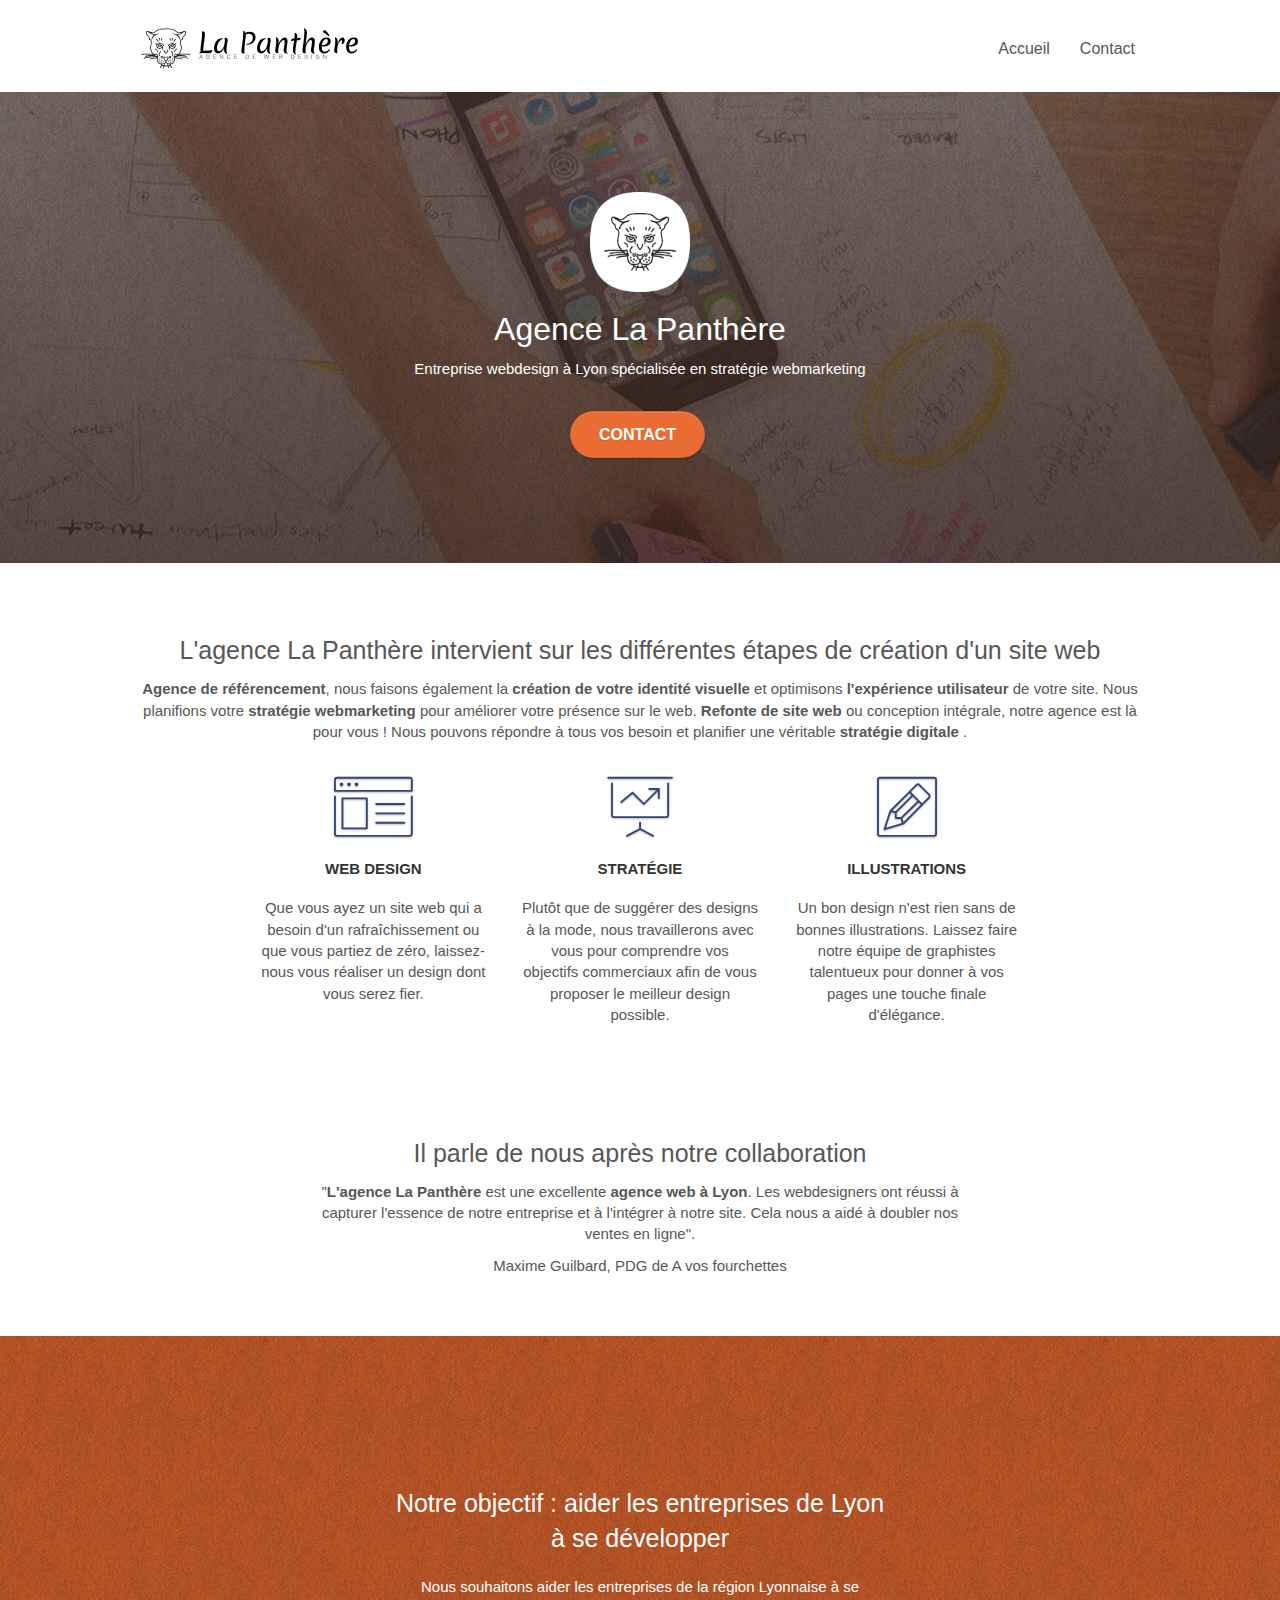
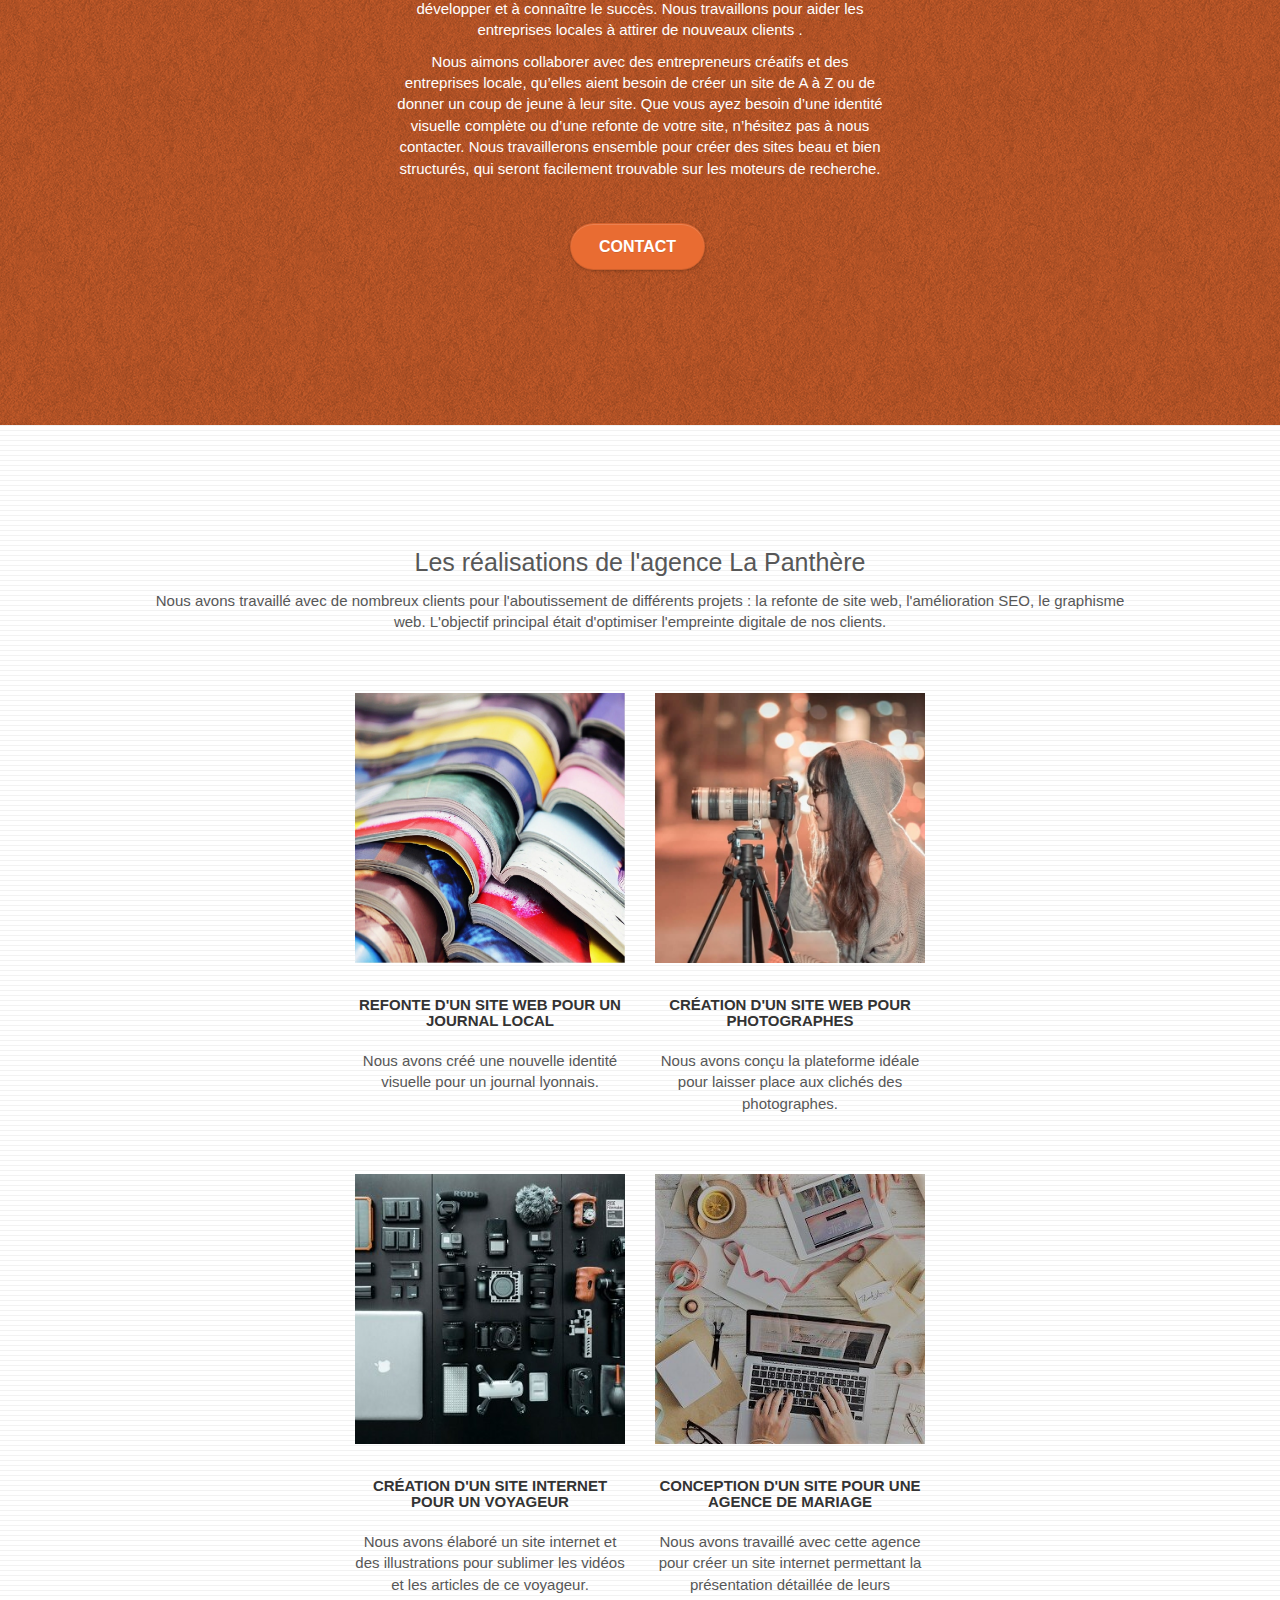
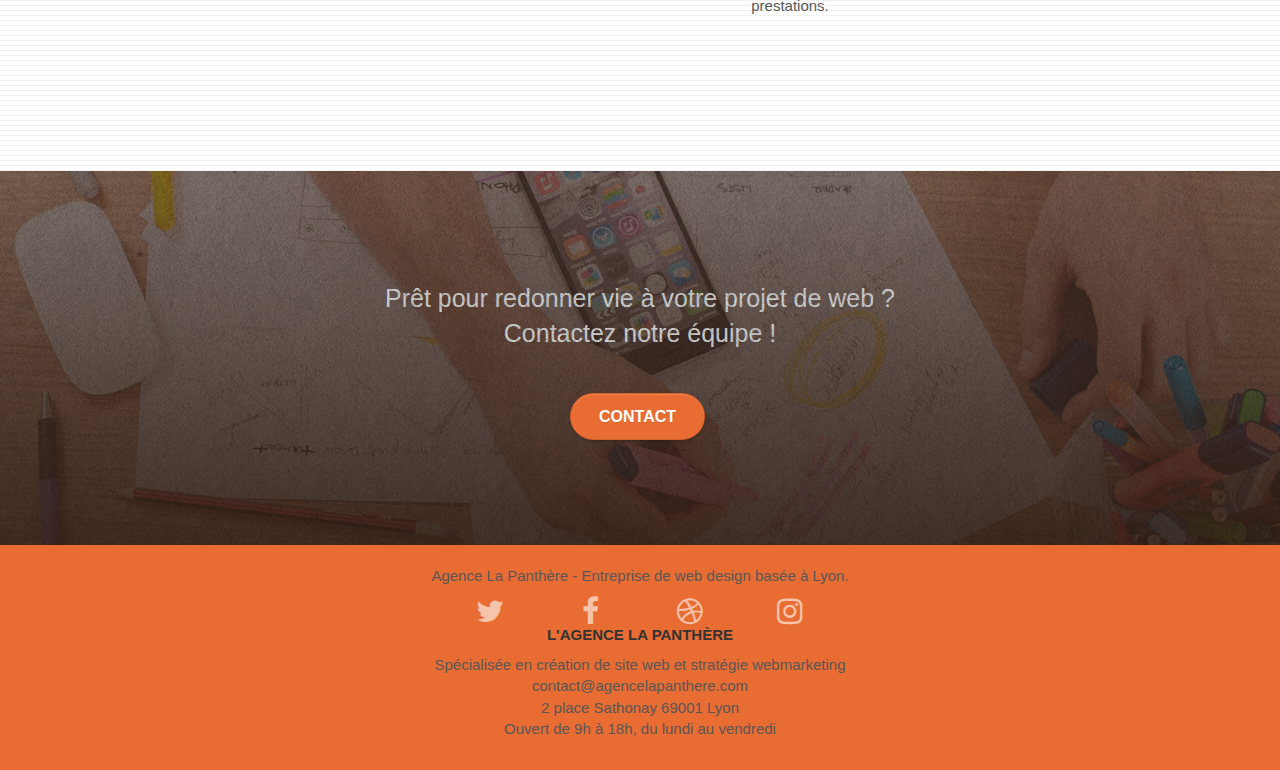
<file: index.html>
<!doctype html>
<html lang="fr">
<head>
    <meta charset="utf-8">
    <meta name="keywords" content="agence web à Lyon, agence webdesign Lyon, conception webdesign, agence de référencement, consultants SEO, stratégie webmarketing, étapes de création d'un site, refonte de site web">
    <meta name="description" content="Agence web a Lyon. L'agence La Panthère aide ses clients dans les différentes étapes de création d'un site web et/ou dans ses projets de refonte de site. Cette entreprise en webdesign aide aussi ses clients dans l'élaboration de la stratégie digitale, la création d'identité graphique, le référencement naturel... L'agence La Panthère planifie une vrai stratégie digitale qui permet d'optimiser l'expérience utilisateur et aussi l'empreinte digitale">
	<meta name="robots" content="index,follow">
    <meta name="viewport" content="width=device-width, initial-scale=1.0, viewport-fit=cover">
    <link rel="shortcut icon" type="image/png" href="favicon.jpg">
    
	<link rel="stylesheet" type="text/css" href="./css/bootstrap.css">
	<link rel="stylesheet" type="text/css" href="style.css">
	<link rel="stylesheet" type="text/css" href="./css/font-awesome.css">
	<link rel="stylesheet" type="text/css" href="./css/et-line.css">
	
    
	<script src="./js/jquery-2.1.0.js"></script>
	<script src="./js/bootstrap.js"></script>
	<script src="./js/blocs.js"></script>
	<script src="./js/jquery.touchSwipe.js" defer></script>
	<script src="./js/gmaps.js"></script>

    <title>Agence web à Lyon | l'agence La Panthère | Création, refonte de site web & SEO ...</title>

	<meta name="google-site-verification" content="dIrIlMLKX7r9HUjVCrd1xv2uvfLImuNAsxDGH01Odwo">
    
<!-- Analytics -->
 
<!-- Analytics END -->
    
</head>
<body>
<!-- Principal conteneur -->
<div class="page-container">
    
<!-- bloc-0 -->
<header>
<div class="bloc bgc-white l-bloc " id="bloc-0">
	<div class="container bloc-sm">

		<nav class="navbar row">
			<div class="navbar-header">
				<a class="navbar-brand" href="index.html"><img src="img/agence-la-panthere-monochrome.svg" alt="logo de l'agence web de Lyon, L'agence La Panthere" height="40"></a>
				<button id="nav-toggle" type="button" class="ui-navbar-toggle navbar-toggle" data-toggle="collapse" data-target=".navbar-1">
					<span class="sr-only">Toggle navigation</span><span class="icon-bar"></span><span class="icon-bar"></span><span class="icon-bar"></span>
				</button>
			</div>
			<div class="collapse navbar-collapse navbar-1 special-dropdown-nav">
				<ul class="site-navigation nav navbar-nav">
					<li>
						<a href="index.html">Accueil</a>
					</li>
					<li>
					</li>
					<li>
						<a href="contact.html">Contact</a>
					</li>
				</ul>
			</div>
		</nav>
	</div>
</div>
</header>
<!-- bloc-0 END -->

<!-- bloc-1-presentation -->
<main>
<div class="bloc bgc-dark-slate-blue bg-banniere d-bloc bg-t-edge bloc-bg-texture texture-paper b-parallax" id="bloc-1-hero">
	<div class="container bloc-lg">
		<div class="row tight-width-whitespace">
			<div class="col-sm-12">
				<img src="img/logo.png" class="center-block image-resize-mode" width="100" alt="Logo de l'agence web de Lyon, L'agence la panthere">
				<h1 class="text-center hero-bloc-text tc-white "> Agence La Panthère </h1>
				<p class="text-center tc-white ">Entreprise webdesign à Lyon spécialisée en stratégie webmarketing</p>

				<div class="text-center">
					<a href="contact.html" class="btn btn-lg btn-clean btn-rd cta-hero btn-atomic-tangerine">Contact</a>
				</div>
			</div>
		</div>
	</div>
</div>
<!-- bloc-1-presentation END -->

<!-- bloc-2-services -->
<div class="bloc bgc-white l-bloc" id="bloc-2-services">
	<div class="container bloc-md">
		<div class="row">
			<div class="col-sm-12 text-center">
				<h2>L'agence La Panthère intervient sur les différentes étapes de création d'un site web</h2>
				<p><strong>Agence de référencement</strong>, nous faisons également la <strong> création de votre identité visuelle </strong> et optimisons <strong> l'expérience utilisateur </strong> de votre site. Nous planifions votre <strong> stratégie webmarketing </strong> pour améliorer votre présence sur le web.
				<strong> Refonte de site web </strong> ou conception intégrale, notre agence est là pour vous ! Nous pouvons répondre à tous vos besoin et planifier une véritable <strong> stratégie digitale </strong>.</p>
			</div>
		</div>
		<div class="row voffset-lg med-width-whitespace">
			<div class="col-sm-4">
				<div class="text-center">
					<span class="et-icon-browser sm-shadow icon-dark-slate-blue icons icon-lg"></span>
				</div>
				<h3 class="mg-md text-center">
					Web design
				</h3>
				<p class="text-center ">
					Que vous ayez un site web qui a besoin d'un rafraîchissement ou que vous partiez de zéro, laissez-nous vous réaliser un design dont vous serez fier.
				</p>
			</div>
			<div class="col-sm-4">
				<div class="text-center">
					<span class="et-icon-presentation sm-shadow icon-dark-slate-blue icons icon-lg"></span>
				</div>
				<h3 class="mg-md text-center">
					Stratégie
				</h3>
				<p class="text-center ">
					Plutôt que de suggérer des designs à la mode, nous travaillerons avec vous pour comprendre vos objectifs commerciaux afin de vous proposer le meilleur design possible.<br>
				</p>
			</div>
			<div class="col-sm-4">
				<div class="text-center">
					<span class="et-icon-edit sm-shadow icon-dark-slate-blue icons icon-lg"></span>
				</div>
				<h3 class="mg-md text-center">
					Illustrations
				</h3>
				<p class="text-center ">
					Un bon design n'est rien sans de bonnes illustrations. Laissez faire notre équipe de graphistes talentueux pour donner à vos pages une touche finale d'élégance.
				</p>
			</div>
		</div>
		<div class="row voffset-lg voffset">
			<div class="col-xs-12 col-md-8 col-md-offset-2 text-center">
				<h2>Il parle de nous après notre collaboration</h2>
				<p>"<strong>L'agence La Panthère</strong> est une excellente <strong> agence web à Lyon</strong>. Les webdesigners ont réussi à capturer l'essence de notre entreprise et à l'intégrer à notre site. Cela nous a aidé à doubler nos ventes en ligne". </p>
				<p>Maxime Guilbard, PDG de A vos fourchettes</p>

			</div>
		</div>
	</div>
</div>
<!-- bloc-2-services END -->

<!-- bloc-3-what-i-do -->
<div class="bloc tc-white bgc-atomic-tangerine bg-presentation d-bloc bloc-bg-texture texture-paper b-parallax" id="bloc-3-what-i-do">
	<div class="container bloc-lg">
		<div class="row tight-width-whitespace black-background">
			<div class="col-sm-12">
				<h2 class="mg-md text-center tc-white">Notre objectif : aider les entreprises de Lyon à se développer</h2>
				<p class="text-center white">Nous souhaitons aider les entreprises de la région Lyonnaise à se développer et à connaître le succès. Nous travaillons pour aider les entreprises locales à attirer de nouveaux clients .<br></p>
				<p class="text-center white">Nous aimons collaborer avec des entrepreneurs créatifs et des entreprises locale, qu’elles aient besoin de créer un site de A à Z ou de donner un coup de jeune à leur site. Que vous ayez besoin d’une identité visuelle complète ou d’une refonte de votre site, n’hésitez pas à nous contacter. Nous travaillerons ensemble pour créer des sites beau et bien structurés, qui seront facilement trouvable sur les moteurs de recherche. <br><br> <a href="contact.html" class="btn btn-lg btn-clean btn-rd cta-hero btn-atomic-tangerine">Contact</a></p>
			</div>
		</div>
	</div>
</div>
<!-- bloc-3-what-i-do END -->

<!-- bloc-4-portfolio -->
<div class="bloc bgc-white bg-lines-h2-bg bg-repeat l-bloc" id="bloc-4-portfolio">
	<div class="container bloc-lg">
		<div class="row">
			<div class="col-sm-12 text-center">
				<h2>Les réalisations de l'agence La Panthère</h2>
				<p>Nous avons travaillé avec de nombreux clients pour l'aboutissement de différents projets : la refonte de site web, l'amélioration SEO, le graphisme web. L'objectif principal était d'optimiser l'empreinte digitale de nos clients.</p>
			</div>
		</div>
		<div class="row tight-width-whitespace portfolio-row">
			<div class="col-sm-6">
				<a href="#" data-lightbox="img/1.jpg" data-gallery-id="gallery-1" data-frame="snapshot-lb"><img src="img/1.jpg" alt="Refonte d'un site web pour un journal local" class="img-responsive portfolio-thumb"></a>
				<h3 class="mg-md text-center">
					Refonte d'un site web pour un journal local
				</h3>
				<p class="text-center">
					Nous avons créé une nouvelle identité visuelle pour un journal lyonnais.
				</p>
			</div>
			<div class="col-sm-6">
				<a href="#" data-lightbox="img/2.jpg" data-gallery-id="gallery-1" data-frame="snapshot-lb"><img src="img/2.jpg" class="img-responsive portfolio-thumb" alt="Création d'un site web pour photographes" ></a>
				<h3 class="mg-md text-center">
					Création d'un site web pour photographes
				</h3>
				<p class="text-center">
					Nous avons conçu la plateforme idéale pour laisser place aux clichés des photographes.
				</p>
			</div>
		</div>
		<div class="row tight-width-whitespace portfolio-row">
			<div class="col-sm-6">
				<a href="#" data-lightbox="img/3.bmp" data-gallery-id="gallery-1" data-frame="snapshot-lb"><img src="img/3.jpg" class="img-responsive portfolio-thumb" alt="Création d'un site internet pour un voyageur"></a>
				<h3 class="mg-md text-center">
					Création d'un site internet pour un voyageur
				</h3>
				<p class="text-center">
					Nous avons élaboré un site internet et des illustrations pour sublimer les vidéos et les articles de ce voyageur.
				</p>
			</div>
			<div class="col-sm-6">
				<a href="#" data-lightbox="img/4.bmp" data-gallery-id="gallery-1" data-frame="snapshot-lb"><img src="img/4.jpg" class="img-responsive portfolio-thumb" alt="Conception d'un site pour une agence de mariage"></a>
				<h3 class="mg-md text-center">
					Conception d'un site pour une agence de mariage
				</h3>
				<p class="text-center">
					Nous avons travaillé avec cette agence pour créer un site internet permettant la présentation détaillée de leurs prestations.
				</p>
			</div>
		</div>
	</div>
</div>
<!-- bloc-4-portfolio END -->

<!-- bloc-5-cta -->
<div class="bloc bgc-dark-slate-blue bg-banniere d-bloc bloc-bg-texture texture-paper" id="bloc-5-cta">
	<div class="container bloc-lg">
		<div class="row">
			<h2 class="mg-md text-center tc-white">
				Prêt pour redonner vie à votre projet de web ?<br>Contactez notre équipe !
			</h2>
			<div class="col-sm-12 text-center">
				<a href="contact.html" class="btn btn-atomic-tangerine btn-clean btn-rd btn-lg cta-hero">Contact</a>
			</div>
		</div>
	</div>
</div>
</main>
<!-- bloc-5-cta END -->

<!-- Footer - bloc-8 -->
<footer>
  <div class="bloc bgc-atomic-tangerine d-bloc" id="bloc-8">
	<div class="container bloc-sm">
		<div class="row">
			<div class="col-sm-12">
				<p class="text-center black">
					Agence La Panthère - Entreprise de web design basée à Lyon.<br>
				</p>
				<div class="row row-no-gutters social">
					<div class="col-sm-3">
						<div class="text-center">
							<a class="social" href="index.html"><span class="fa fa-twitter icon-md"></span></a>
						</div>
					</div>
					<div class="col-sm-3">
						<div class="text-center">
							<a class="social" href="index.html"><span class="fa fa-facebook icon-md"></span></a>
						</div>
					</div>
					<div class="col-sm-3">
						<div class="text-center">
							<a class="social" href="index.html"><span class="fa fa-dribbble icon-md"></span></a>
						</div>
					</div>
					<div class="col-sm-3">
						<div class="text-center">
							<a class="social" href="index.html"><span class="fa fa-instagram icon-md"></span></a> 
						</div>
					</div>
				</div>
			</div>
			<h3 class="text-center black">L'agence La Panthère</h3>
			<p class="text-center black">Spécialisée en création de site web et stratégie webmarketing <br> contact@agencelapanthere.com <br> 2 place Sathonay 69001 Lyon <br> Ouvert de 9h à 18h, du lundi au vendredi</p>
		</div>
	</div>
  </div>
</footer>
<!-- Footer - bloc-8 END -->

</div>
<!-- Principal conteneur END -->
    

</body>
</html>
</file>
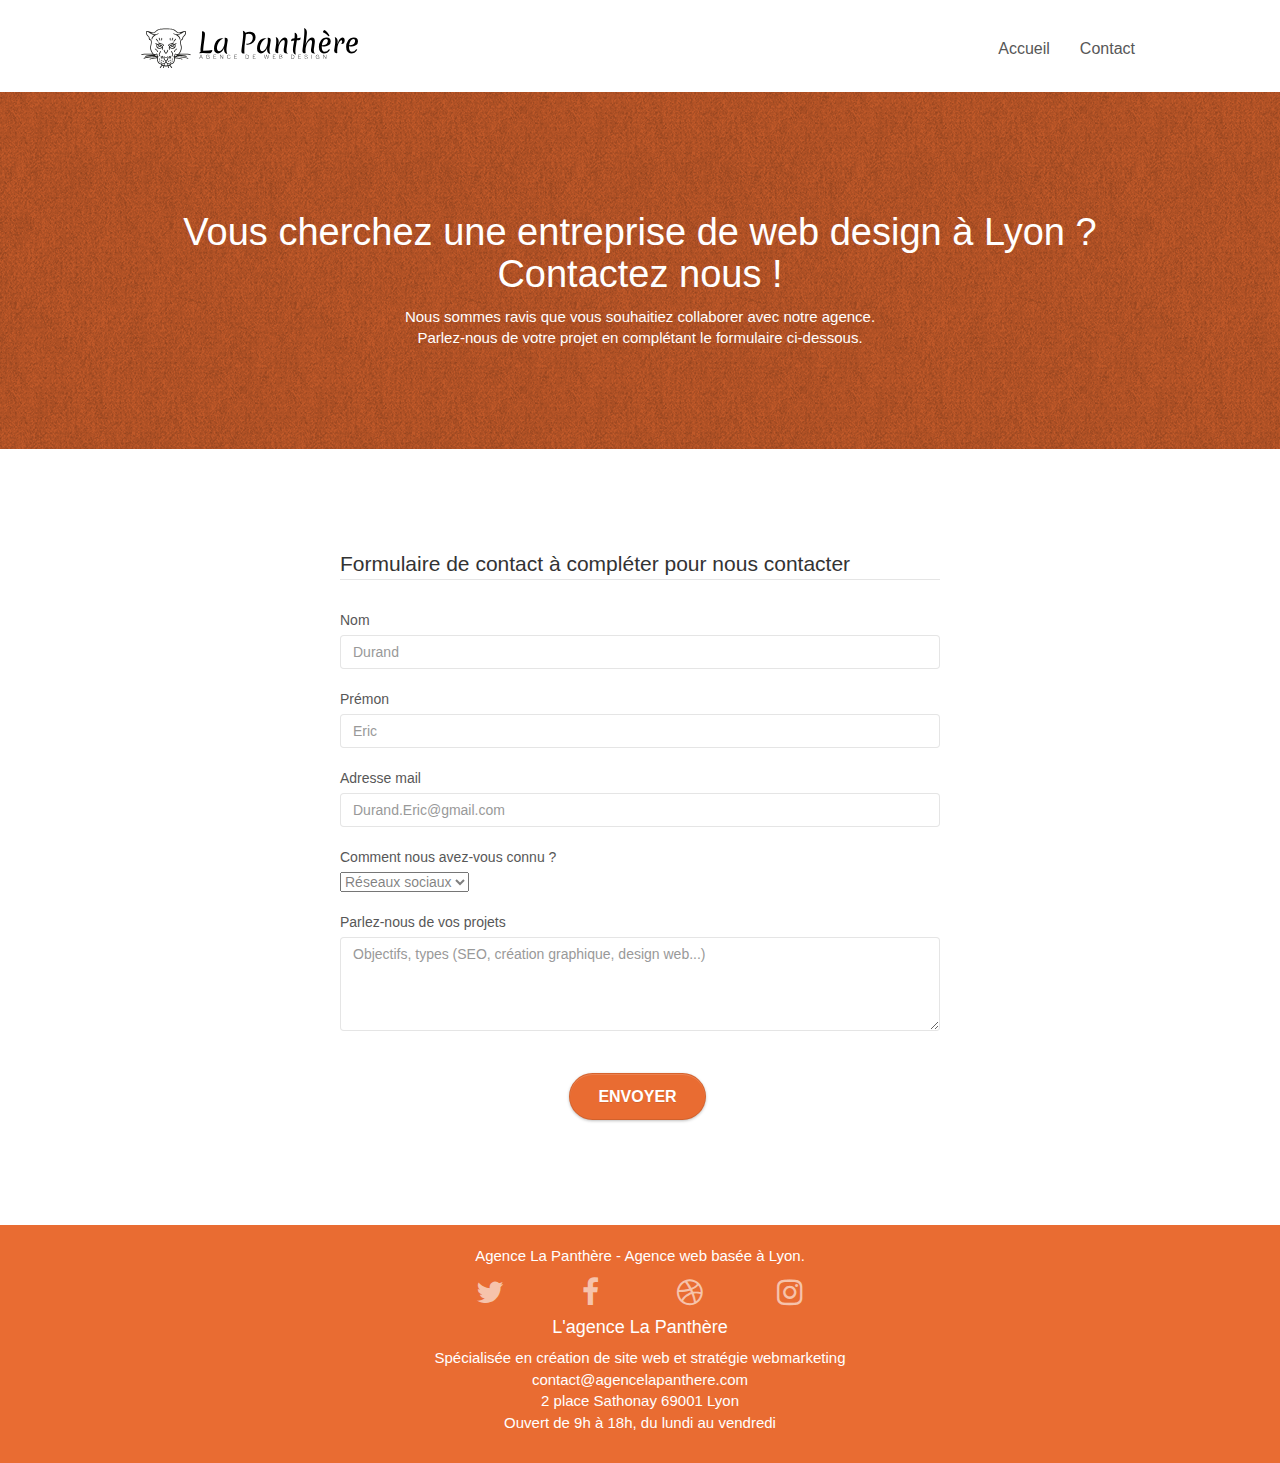
<file: contact.html>
<!doctype html>
<html lang="fr">
<head>
    <meta charset="utf-8">
    <meta name="keywords" content="agence web à Lyon, agence webdesign Lyon, conception webdesign, agence de référencement, consultants SEO, stratégie webmarketing, étapes de création d'un site, refonte de site web">
    <meta name="description" content="Agence web a Lyon. L'agence La Panthère aide ses clients dans les différentes étapes de création d'un site web et/ou dans ses projets de refonte de site. Cette entreprise en webdesign aide aussi ses clients dans l'élaboration de la stratégie digitale, la création d'identité graphique, le référencement naturel... L'agence La Panthère planifie une vrai stratégie digitale qui permet d'optimiser l'expérience utilisateur et aussi l'empreinte digitale">
	<meta name="robots" content="index,follow">
    <meta name="viewport" content="width=device-width, initial-scale=1.0, viewport-fit=cover">
    <link rel="shortcut icon" type="image/png" href="favicon.jpg">
    
	<link rel="stylesheet" type="text/css" href="./css/bootstrap.css">
	<link rel="stylesheet" type="text/css" href="style.css">
	<link rel="stylesheet" type="text/css" href="./css/font-awesome.css">
	<link rel="stylesheet" type="text/css" href="./css/et-line.css">
	
    
	<script src="./js/jquery-2.1.0.js"></script>
	<script src="./js/bootstrap.js"></script>
	<script src="./js/blocs.js"></script>
	<script src="./js/jqBootstrapValidation.js"></script>
	<script src="./js/formHandler.js"></script>
    <title>Contact</title>

    
<!-- Analytics -->
 
<!-- Analytics END -->
    
</head>
<body>
<!-- Principal conteneur -->
<div class="page-container">
    
<!-- bloc-0 -->
<div class="bloc bgc-white l-bloc " id="bloc-0">
	<div class="container bloc-sm">
		<nav class="navbar row">
			<div class="navbar-header">
				<a class="navbar-brand" href="index.html"><img src="img/agence-la-panthere-monochrome.svg" alt="logo de l'agence web de Lyon, L'agence La Panthere" height="40"></a>
				<button id="nav-toggle" type="button" class="ui-navbar-toggle navbar-toggle" data-toggle="collapse" data-target=".navbar-1">
					<span class="sr-only">Toggle navigation</span><span class="icon-bar"></span><span class="icon-bar"></span><span class="icon-bar"></span>
				</button>
			</div>
			<div class="collapse navbar-collapse navbar-1 special-dropdown-nav">
				<ul class="site-navigation nav navbar-nav">
					<li>
						<a href="index.html">Accueil</a>
					</li>
					<li>
					</li>
					<li>
						<a href="contact.html">Contact</a>
					</li>
				</ul>
			</div>
		</nav>
	</div>
</div>
<!-- bloc-0 END -->

<!-- bloc-6 -->
<div class="bloc bg-dots-bg bg-repeat bgc-atomic-tangerine d-bloc bloc-bg-texture texture-paper" id="bloc-6">
	<div class="container bloc-lg">
		<div class="row">
			<div class="col-sm-12">
				<h1 class="text-center hero-bloc-text tc-white">
					Vous cherchez une entreprise de web design à Lyon ? <br>Contactez nous ! 
				</h1>
				<p class="text-center mg-lg tc-white tight-width-whitespace">
					Nous sommes ravis que vous souhaitiez collaborer avec notre agence.<br>
					Parlez-nous de votre projet en complétant le formulaire ci-dessous.
				</p>
			</div>
		</div>
	</div>
</div>
<!-- bloc-6 END -->

<!-- bloc-7 -->
<div class="bloc bgc-white l-bloc" id="bloc-7">
	<div class="container bloc-lg">
		<div class="row tight-width-whitespace">
			<form>
				<fieldset>
					<legend>Formulaire de contact à compléter pour nous contacter</legend>
				  	<div class="mg-md">
						<label for="NomInput" class="form-label">Nom</label>
						<input type="text" id="NomInput" class="form-control" required placeholder="Durand">
					</div>
					<div class="mg-md">
						<label for="PrenomInput" class="form-label">Prémon</label>
						<input type="text" id="PrenomInput" class="form-control" required placeholder="Eric">
				  	</div>
					<div class="mg-md">
						<label for="MailInput" class="form-select">Adresse mail</label>
						<input type="text" id="MailInput" class="form-control" required placeholder="Durand.Eric@gmail.com">
				  	</div>
					<div class="mg-md">
						<label class="form-label" for="Select">Comment nous avez-vous connu ?</label><br>
						<select id="Select" class="form-label">
							<option value="ReseauxSociaux">Réseaux sociaux</option>
							<option value="Internet">Internet</option>
							<option value="Conseils">Conseils</option>
						</select>
				  	</div>
					<div class="mg-md">
						<label for="TextArea" class="form-label">Parlez-nous de vos projets</label>
						<textarea id="TextArea" class="form-control" rows="4" cols="50" placeholder="Objectifs, types (SEO, création graphique, design web...)"></textarea>
				  	</div>
					<div class="text-center">
						<button type="submit" class="btn btn-lg btn-clean btn-rd cta-hero btn-atomic-tangerine" id="cta-hero">Envoyer</button>
					</div>
				</fieldset>
			</form>
		</div>
	</div>
</div>
<!-- bloc-7 END -->

<!-- ScrollToTop Button -->
<a class="bloc-button btn btn-d scrollToTop" onclick="scrollToTarget('1')"><span class="fa fa-chevron-up"></span></a>
<!-- ScrollToTop Button END-->


<!-- Footer - bloc-8 -->
<div class="bloc bgc-atomic-tangerine d-bloc" id="bloc-8">
	<div class="container bloc-sm">
		<div class="row">
			<div class="col-sm-12">
				<p class="text-center white">
					Agence La Panthère - Agence web basée à Lyon.<br>
				</p>
				<div class="row row-no-gutters social">
					<div class="col-sm-3">
						<div class="text-center">
							<a class="social" href="index.html"><span class="fa fa-twitter icon-md"></span></a>
						</div>
					</div>
					<div class="col-sm-3">
						<div class="text-center">
							<a class="social" href="index.html"><span class="fa fa-facebook icon-md"></span></a>
						</div>
					</div>
					<div class="col-sm-3">
						<div class="text-center">
							<a class="social" href="index.html"><span class="fa fa-dribbble icon-md"></span></a>
						</div>
					</div>
					<div class="col-sm-3">
						<div class="text-center">
							<a class="social" href="index.html"><span class="fa fa-instagram icon-md"></span></a>
						</div>
					</div>
				</div>
			</div>
		</div>
		<h4 class="text-center white">L'agence La Panthère</h4>
			<p class="text-center white">Spécialisée en création de site web et stratégie webmarketing <br> contact@agencelapanthere.com <br> 2 place Sathonay 69001 Lyon <br> Ouvert de 9h à 18h, du lundi au vendredi</p>
	</div>
</div>
<!-- Footer - bloc-8 END -->

</div>
<!-- Principal conteneur END -->
    

</body>
</html>
</file>
<file: style.css>
body {
    margin: 0;
    padding: 0;
    background: #FFF;
    overflow-x: hidden;
    -webkit-font-smoothing: antialiased;
    -moz-osx-font-smoothing: grayscale;
}

a,
button {
    transition: all .3s ease-in-out;
    outline: none!important;
}

a:hover {
    text-decoration: none;
    cursor: pointer;
}

#page-loading-blocs-notifaction {
    position: fixed;
    top: 0;
    bottom: 0;
    width: 100%;
    z-index: 100000;
    background: #FFFFFF url("img/pageload-spinner.gif") no-repeat center center;
}




.bloc {
    width: 100%;
    clear: both;
    background: 50% 50% no-repeat;
    padding: 0 50px;
    -webkit-background-size: cover;
    -moz-background-size: cover;
    -o-background-size: cover;
    background-size: cover;
    position: relative;
}

.bloc .container {
    padding-left: 0;
    padding-right: 0;
}

.bloc-lg {
    padding: 100px 50px;
}

.bloc-md {
    padding: 50px;
}

.bloc-sm {
    padding: 20px 50px;
}

.bg-center,
.bg-l-edge,
.bg-r-edge,
.bg-t-edge,
.bg-b-edge,
.bg-tl-edge,
.bg-bl-edge,
.bg-tr-edge,
.bg-br-edge,
.bg-repeat {
    -webkit-background-size: auto!important;
    -moz-background-size: auto!important;
    -o-background-size: auto!important;
    background-size: auto!important;
}

.bg-repeat {
    background: repeat;
}

.bg-t-edge {
    background: top no-repeat;
}

.bloc-bg-texture::before {
    content: "";
    background-size: 2px 2px;
    position: absolute;
    top: 0;
    bottom: 0;
    left: 0;
    right: 0;
}

.texture-paper::before {
    background: url("img/texture-paper.png");
    background-size: 280px 280px;
}

.b-parallax {
    background-attachment: fixed;
}

.d-bloc {
    color: rgba(255, 255, 255, .7);
}

.d-bloc button:hover {
    color: rgba(255, 255, 255, .9);
}

.d-bloc .icon-round,
.d-bloc .icon-square,
.d-bloc .icon-rounded,
.d-bloc .icon-semi-rounded-a,
.d-bloc .icon-semi-rounded-b {
    border-color: rgba(255, 255, 255, .9);
}

.d-bloc .divider-h span {
    border-color: rgba(255, 255, 255, .2);
}

.d-bloc .a-btn,
.d-bloc .navbar a,
.d-bloc .navbar-brand,
.d-bloc a .icon-sm,
.d-bloc a .icon-md,
.d-bloc a .icon-lg,
.d-bloc a .icon-xl,
.d-bloc h1 a,
.d-bloc h2 a,
.d-bloc h3 a,
.d-bloc h4 a,
.d-bloc h5 a,
.d-bloc h6 a,
.d-bloc p a {
    color: rgba(255, 255, 255, .6);
}

.d-bloc .a-btn:hover,
.d-bloc .navbar a:hover,
.d-bloc .navbar-brand:hover,
.d-bloc a:hover .icon-sm,
.d-bloc a:hover .icon-md,
.d-bloc a:hover .icon-lg,
.d-bloc a:hover .icon-xl,
.d-bloc h1 a:hover,
.d-bloc h2 a:hover,
.d-bloc h3 a:hover,
.d-bloc h4 a:hover,
.d-bloc h5 a:hover,
.d-bloc h6 a:hover,
.d-bloc p a:hover {
    color: rgba(255, 255, 255, 1);
}

.d-bloc .navbar-toggle .icon-bar {
    background: rgba(255, 255, 255, 1);
}

.d-bloc .btn-wire,
.d-bloc .btn-wire:hover {
    color: rgba(255, 255, 255, 1);
    border-color: rgba(255, 255, 255, 1);
}

.d-bloc .panel {
    color: rgba(0, 0, 0, .5);
}

.d-bloc .panel button:hover {
    color: rgba(0, 0, 0, .7);
}

.d-bloc .panel icon {
    border-color: rgba(0, 0, 0, .7);
}

.d-bloc .panel .divider-h span {
    border-color: rgba(0, 0, 0, .1);
}

.d-bloc .panel .a-btn {
    color: rgba(0, 0, 0, .6);
}

.d-bloc .panel .a-btn:hover {
    color: rgba(0, 0, 0, 1);
}

.d-bloc .panel .btn-wire,
.d-bloc .panel .btn-wire:hover {
    color: rgba(0, 0, 0, .7);
    border-color: rgba(0, 0, 0, .3);
}

.d-bloc .panel,
.l-bloc {
    color: rgba(0, 0, 0, .5);
}

.d-bloc .panel button:hover,
.l-bloc button:hover {
    color: rgba(0, 0, 0, .7);
}

.l-bloc .icon-round,
.l-bloc .icon-square,
.l-bloc .icon-rounded,
.l-bloc .icon-semi-rounded-a,
.l-bloc .icon-semi-rounded-b {
    border-color: rgba(0, 0, 0, .7);
}

.d-bloc .panel .divider-h span,
.l-bloc .divider-h span {
    border-color: rgba(0, 0, 0, .1);
}

.d-bloc .panel .a-btn,
.l-bloc .a-btn,
.l-bloc .navbar a,
.l-bloc .navbar-brand,
.l-bloc a .icon-sm,
.l-bloc a .icon-md,
.l-bloc a .icon-lg,
.l-bloc a .icon-xl,
.l-bloc h1 a,
.l-bloc h2 a,
.l-bloc h3 a,
.l-bloc h4 a,
.l-bloc h5 a,
.l-bloc h6 a,
.l-bloc p a {
    color: rgba(0, 0, 0, .6);
}

.d-bloc .panel .a-btn:hover,
.l-bloc .a-btn:hover,
.l-bloc .navbar a:hover,
.l-bloc .navbar-brand:hover,
.l-bloc a:hover .icon-sm,
.l-bloc a:hover .icon-md,
.l-bloc a:hover .icon-lg,
.l-bloc a:hover .icon-xl,
.l-bloc h1 a:hover,
.l-bloc h2 a:hover,
.l-bloc h3 a:hover,
.l-bloc h4 a:hover,
.l-bloc h5 a:hover,
.l-bloc h6 a:hover,
.l-bloc p a:hover {
    color: rgba(0, 0, 0, 1);
}

.l-bloc .navbar-toggle .icon-bar {
    color: rgba(0, 0, 0, .6);
}

.d-bloc .panel .btn-wire,
.d-bloc .panel .btn-wire:hover,
.l-bloc .btn-wire,
.l-bloc .btn-wire:hover {
    color: rgba(0, 0, 0, .7);
    border-color: rgba(0, 0, 0, .3);
}

.voffset {
    margin-top: 30px;
}

.voffset-lg {
    margin-top: 80px;
}

.row-no-gutters {
    margin-right: 0;
    margin-left: 0;
}

.row.row-no-gutters > [class^="col-"],
.row.row-no-gutters > [class*=" col-"] {
    padding-right: 0;
    padding-left: 0;
}

#bloc-1-hero h1 {
    font-size: 32px;
}

.navbar {
    margin-bottom: 0;
    z-index: 1;
}

.navbar-brand {
    height: auto;
    padding: 3px 15px;
    font-size: 25px;
    font-weight: normal;
    font-weight: 600;
    line-height: 44px;
}

.navbar-brand img {
    max-height: 200px;
    margin: 0 5px 0 0;
    display: inline;
}

.navbar-brand img[src$=svg] {
    min-width: 100px;
}

.nav-center .navbar-brand img {
    margin: 0;
}

.navbar .nav {
    padding-top: 2px;
    margin-right: -16px;
    float: right;
    z-index: 1;
}

.nav > li {
    float: left;
    margin-top: 4px;
    font-size: 16px;
}

.navbar-nav .open .dropdown-menu > li > a {
    text-align: inherit;
}

.nav > li a:hover,
.nav > li a:focus {
    background: transparent;
}

.navbar-toggle {
    margin: 10px 10px 0 0;
    border: 0px;
}

.navbar-toggle:hover {
    background: transparent!important;
}

.navbar-toggle .icon-bar {
    background-color: rgba(0, 0, 0, .5);
    width: 26px;
}

.nav-invert .navbar .nav {
    float: left;
}

.nav-invert .navbar-header,
.nav-invert .navbar-brand {
    float: right;
    position: relative;
    z-index: 2;
}

@media screen and (min-width: 768px) {
    .site-navigation {
        position: absolute;
        top: 50%;
        right: 20px;
        transform: translate(0, -50%);
        -webkit-transform: translateY(-50%);
    }
    .nav > li .dropdown-menu a,
    .nav > li .dropdown-menu a:hover {
        color: #484848;
    }
    .nav-invert .site-navigation {
        left: 0;
        right: 0;
    }
    .nav-center {
        text-align: center;
    }
    .nav-center .navbar-header {
        width: 100%;
    }
    .nav-center .navbar-header,
    .nav-center .navbar-brand,
    .nav-center .nav > li {
        float: none;
        display: inline-block;
    }
    .nav-center .site-navigation {
        position: relative;
        width: 100%;
        right: 0;
        margin-right: 0px;
        margin-top: 20px;
    }
    .nav-center.mini-nav .navbar-toggle {
        float: none;
        margin: 10px auto 0;
    }
}

.nav > li > .dropdown a {
    background: none!important;
    display: block;
    padding: 14px 15px;
}

nav .caret {
    margin: 0 5px;
}

.dropdown-menu .dropdown-menu {
    top: -8px;
    left: 100%;
}

.dropdown-menu .dropmenu-flow-right {
    top: 100%;
    left: 0;
    margin-left: -1px;
    border-top-left-radius: 0;
    border-top-right-radius: 0;
}

.dropdown-menu .dropdown span {
    border: 4px solid black;
    border-top-color: transparent;
    border-right-color: transparent;
    border-bottom-color: transparent;
    margin: 6px -5px 0 0!important;
    float: right;
}

.mg-md {
    margin-top: 10px;
    margin-bottom: 20px;
}

.mg-lg {
    margin-top: 10px;
    margin-bottom: 40px;
}

.btn {
    margin: 0 5px 5px 0;
}

.btn.pull-right {
    margin: 0 0 5px 5px;
}

.btn-d,
.btn-d:hover,
.btn-d:focus {
    color: #FFF;
    background: rgba(0, 0, 0, .3);
}

button {
    outline: none!important;
}

.btn-rd {
    border-radius: 40px;
}

.btn-clean {
    border: 1px solid rgba(0, 0, 0, .08);
    border-bottom-color: rgba(0, 0, 0, .1);
    text-shadow: 0 1px 0 rgba(0, 0, 1, .1);
    box-shadow: 0 1px 3px rgba(0, 0, 1, .25), inset 0 1px 0 0 rgba(255, 255, 255, .15);
}

.icon-md {
    font-size: 30px!important;
}

.icon-lg {
    font-size: 60px!important;
}

.sm-shadow {
    text-shadow: 0 1px 2px rgba(0, 0, 0, .3);
}

.panel-sq,
.panel-sq .panel-heading,
.panel-sq .panel-footer {
    border-radius: 0;
}

.panel-rd {
    border-radius: 30px;
}

.panel-rd .panel-heading {
    border-radius: 29px 29px 0 0;
}

.panel-rd .panel-footer {
    border-radius: 0 0 29px 29px;
}

.form-control {
    border-color: rgba(0, 0, 0, .1);
    box-shadow: none;
}

.scrollToTop {
    width: 40px;
    height: 40px;
    position: fixed;
    bottom: 20px;
    right: 20px;
    opacity: 0;
    z-index: 500;
    transition: all .3s ease-in-out;
}

.scrollToTop span {
    margin-top: 6px;
}

.showScrollTop {
    font-size: 14px;
    opacity: 1;
}

a[data-lightbox] {
    position: relative;
    display: block;
    text-align: center;
}

a[data-lightbox]:hover::before {
    content: "+";
    font-family: "HelveticaNeue-Light", "Helvetica Neue Light", "Helvetica Neue", Helvetica, Arial;
    font-size: 32px;
    width: 50px;
    height: 50px;
    margin-left: -25px;
    border-radius: 50%;
    background: rgba(0, 0, 0, .6);
    color: #FFF;
    font-weight: 100;
    z-index: 1;
    position: absolute;
    top: 50%;
    transform: translateY(-50%);
    -webkit-transform: translateY(-50%);
}

a[data-lightbox]:hover img {
    opacity: 0.6;
    -webkit-animation-fill-mode: none;
    animation-fill-mode: none;
}

#lightbox-modal {
    display: flex;
    align-items: center;
}

#lightbox-modal .modal-dialog {
    width: 90%;
    max-width: 900px;
    margin: 0 auto 0;
}

#lightbox-modal .modal-dialog img {
    max-height: 90vh;
    margin: 0 auto;
}

.lightbox-caption {
    padding: 20px;
    color: #FFF;
    background: rgba(0, 0, 0, .5);
    position: absolute;
    left: 15px;
    right: 15px;
    bottom: 5px;
}

.close-lightbox {
    color: #FFF;
    font-size: 30px;
    position: absolute;
    top: 20px;
    right: 20px;
    z-index: 20;
    background: rgba(0, 0, 0, .5);
    border: none;
    line-height: 30px;
    padding: 0 9px 5px;
    opacity: 0.3;
}

.close-lightbox:hover,
.next-lightbox:hover,
.prev-lightbox:hover {
    opacity: 1.0;
    color: #FFF;
}

.next-lightbox,
.prev-lightbox {
    font-size: 20px;
    color: rgba(255, 255, 255, .9);
    background: rgba(0, 0, 0, .5);
    transition: all .2s ease-in-out;
    position: absolute;
    top: 45%;
    z-index: 1;
    opacity: 0.4;
}

.next-lightbox {
    padding: 6px 8px 1px 13px;
    right: 25px;
}

.prev-lightbox {
    padding: 6px 13px 1px 10px;
    left: 25px;
}

.snapshot-lb .modal-body {
    padding-bottom: 45px;
}

.snapshot-lb .lightbox-caption {
    padding: 0;
    color: rgba(0, 0, 0, .5);
    background: none;
}

h1,
h2,
h3,
h4,
h5,
h6,
p,
label,
.btn,
a {
    font-family: "helvetica";
    font-weight: 400;
    color: #575757!important;
}

.container {
    max-width: 1000px;
}

.hero-bloc-text {
    font-size: 38px;
}

.hero-bloc-text-sub {
    font-size: 36px;
}

.statement-bloc-text {
    line-height: 26px;
    font-style: italic;
    font-size: 20px;
    text-align: center;
    font-weight: lighter;
    max-width: 520px;
    margin: auto auto auto auto;
}

p {
    font-size: 15px;
}

.tight-width-whitespace {
    max-width: 600px;
    margin: auto auto auto auto;
}

.h1 {
    font-size: 20px;
    font-family: "Open Sans";
}

.cta-hero {
    margin-top: 22px;
    color: #FFFFFF!important;
    text-transform: uppercase;
    padding: 12px 28px 12px 28px;
    font-size: 16px;
    font-weight: 700;
  
}

.social {
    max-width: 400px;
    margin: auto auto auto auto;
}

h2 {
    font-size: 25px;
    line-height: 1.4em;
}

h3 {
    font-size: 15px;
    text-transform: uppercase;
    font-weight: 700;
    color: #333333!important;
}

.med-width-whitespace {
    max-width: 800px;
    margin: auto auto auto auto;
    box-shadow: 0px 0px 0px #000000;
    
}

h1 {
    color: #333333!important;
}

h4 {
    color: #333333!important;
}

.icons {
    margin-bottom: 14px;
    margin-top: 24px;
}

.white {
    color: #FFFFFF!important;
}

.portfolio-thumb {
    margin-bottom: 24px;
}

.portfolio-row {
    margin-bottom: 44px;
    margin-top: 50px;
}

.avatar {
    box-shadow: 0px 4px 9px rgba(0, 0, 0, 0.3);
}

.black-background {
    padding: 40px 40px 40px 40px;
}

.bold-link {
    font-weight: 900;
    text-decoration: underline!important;
}

.bgc-white {
    background-color: #FFFFFF !important;
}

.bgc-dark-slate-blue {
    background-color: #c27956!important;
}

.bgc-atomic-tangerine {
    background-color: #e96c32;
}

.tc-white {
    color: #FFFFFF!important;
    
}

.btn-atomic-tangerine {
    background: #e96c32;
    color: #FFFFFF!important;
}

.btn-atomic-tangerine:hover {
    background: #c27956!important;
    color: #FFFFFF!important;
}

.ltc-white {
    color: #FFFFFF!important;
}

.ltc-white:hover {
    color: #cccccc!important;
}

.ltc-atomic-tangerine {
    color: #F3976C!important;
}

.ltc-atomic-tangerine:hover {
    color: #c27956!important;
}

.icon-dark-slate-blue {
    color: #364577!important;
}

.bg-dots-bg {
    background-image: url("img/dots-bg.png");
}

.bg-lines-h2-bg {
   background-image: url("img/lines-h2-bg.png");
}

.bg-banniere {
    background-image: linear-gradient(rgba(194, 121, 86, 0.2), rgb(70, 43, 30, 0.8)), url("img/agence-la-panthere.jpg");
}

.bg-presentation {
    background-image: linear-gradient(rgba(194, 121, 86, 0.2), rgb(70, 43, 30, 0.8)), url("img/image-de-presentation.jpg");
}

@media screen and (max-width: 1024px) {
    .bloc {
        padding-left: 20px;
        padding-right: 20px;
    }
    .bloc.full-width-bloc,
    .bloc-tile-2.full-width-bloc .container,
    .bloc-tile-3.full-width-bloc .container,
    .bloc-tile-4.full-width-bloc .container {
        padding-left: 0;
        padding-right: 0;
    }
}

@media screen and (max-width: 992px) and (min-width: 768px) {
    .navbar .nav {
        max-width: 80%
    }
    .nav-center.navbar .nav {
        max-width: 100%
    }
}

@media only screen and (min-width: 768px) and (max-width: 1024px) and (orientation: landscape) {
    .b-parallax {
        background-attachment: scroll;
    }
}

@media only screen and (min-width: 1024px) and (max-width: 1366px) and (-webkit-min-device-pixel-ratio: 1.5) {
    .b-parallax {
        background-attachment: scroll;
    }
}

@media screen and (max-width: 991px) {
    .container {
        width: 100%;
    }
    .b-parallax {
        background-attachment: scroll;
    }
    .page-container,
    #hero-bloc {
        overflow-x: hidden;
        position: relative;
    }
    /*.bloc {
        padding-left: constant(safe-area-inset-left);
        padding-right: constant(safe-area-inset-right);*/

    .bloc-group,
    .bloc-group .bloc {
        display: block;
        width: 100%;
    }
    .bloc-fill-screen .fill-bloc-top-edge,
    .bloc-fill-screen .fill-bloc-bottom-edge {
        padding: 0 20px;
        /*padding-left: constant(safe-area-inset-left);
        padding-right: constant(safe-area-inset-right);*/
    }
}

@media screen and (max-width: 767px) {
    .page-container {
        overflow-x: hidden;
        position: relative;
    }
    h1,
    h2,
    h3,
    h4,
    h5,
    h6,
    p,
    #disqus_thread {
        padding-left: 10px!important;
        padding-right: 10px!important;
    }
    .b-parallax {
        background-attachment: scroll;
    }
    .navbar .nav {
        padding-top: 0;
        border-top: 1px solid rgba(0, 0, 0, .2);
        float: none!important;
    }
    .navbar.row {
        margin-left: 0;
        margin-right: 0;
    }
    .site-navigation {
        position: inherit;
        transform: none;
        -webkit-transform: none;
        -ms-transform: none;
    }
    .nav > li {
        margin-top: 0;
        border-bottom: 1px solid rgba(0, 0, 0, .1);
        background: rgba(0, 0, 0, .05);
        text-align: left;
        padding-left: 15px;
        width: 100%;
    }
    .nav > li:hover {
        background: rgba(0, 0, 0, .08);
    }
    .dropdown .dropdown a .caret {
        float: none;
        margin: 5px 0 0 10px!important;
        border: 4px solid black;
        border-bottom-color: transparent;
        border-right-color: transparent;
        border-left-color: transparent;
    }
    #hero-bloc .navbar .nav {
        background: rgba(0, 0, 0, .8);
    }
    #hero-bloc .navbar .nav a {
        color: rgba(255, 255, 255, .6);
    }
    .hero {
        padding: 50px 0;
    }
    .hero-nav {
        left: -1px;
        right: -1px;
    }
    .navbar-collapse {
        padding: 0;
        overflow-x: hidden;
        -webkit-box-shadow: none;
        box-shadow: none;
    }
    .navbar-brand img {
        max-height: 40px;
        width: auto;
    }
    .nav-invert .navbar-header {
        float: none;
        width: 100%;
    }
    .nav-invert .navbar-toggle {
        float: left;
        margin-left: 10px;
    }
    .bloc {
        padding-left: 0;
        padding-right: 0;
    }
    .bloc-xxl,
    .bloc-xl,
    .bloc-lg {
        padding: 40px 0;
    }
    .bloc-sm,
    .bloc-md {
        padding-left: 0;
        padding-right: 0;
    }
    .bloc-tile-2 .container,
    .bloc-tile-3 .container,
    .bloc-tile-4 .container,
    .bloc-fill-screen .fill-bloc-top-edge,
    .bloc-fill-screen .fill-bloc-bottom-edge {
        padding-left: 0;
        padding-right: 0;
    }
    .a-block {
        padding: 0 10px;
    }
    .btn-dwn {
        display: none;
    }
    .voffset {
        margin-top: 5px;
    }
    .voffset-md {
        margin-top: 20px;
    }
    .voffset-lg {
        margin-top: 30px;
    }
    form {
        padding: 5px;
    }
    .close-lightbox {
        display: inline-block;
    }
    .blocsapp-device-iphone5 {
        background-size: 216px 425px;
        padding-top: 60px;
        width: 216px;
        height: 425px;
    }
    .blocsapp-device-iphone5 img {
        width: 180px;
        height: 320px;
    }
}

@media screen and (max-width: 425px) {
    .bloc {
        padding-left: 20px;
        padding-right: 20px;
    }
}

@media screen and (max-width: 767px) {
    .bloc-mob-center-text {
        text-align: center;
    }
}
</file>
<file: css/et-line.css>
@font-face {
    font-family: et-line;
    src: url(../fonts/et-line.eot);
    src: url(../fonts/et-line.eot?#iefix) format('embedded-opentype'), url(../fonts/et-line.woff) format('woff'), url(../fonts/et-line.ttf) format('truetype'), url(../fonts/et-line.svg#et-line) format('svg');
    font-weight: 400;
    font-style: normal
}

.et-icon-adjustments,
.et-icon-alarmclock,
.et-icon-anchor,
.et-icon-aperture,
.et-icon-attachment,
.et-icon-bargraph,
.et-icon-basket,
.et-icon-beaker,
.et-icon-bike,
.et-icon-book-open,
.et-icon-briefcase,
.et-icon-browser,
.et-icon-calendar,
.et-icon-camera,
.et-icon-caution,
.et-icon-chat,
.et-icon-circle-compass,
.et-icon-clipboard,
.et-icon-clock,
.et-icon-cloud,
.et-icon-compass,
.et-icon-desktop,
.et-icon-dial,
.et-icon-document,
.et-icon-documents,
.et-icon-download,
.et-icon-dribbble,
.et-icon-edit,
.et-icon-envelope,
.et-icon-expand,
.et-icon-facebook,
.et-icon-flag,
.et-icon-focus,
.et-icon-gears,
.et-icon-genius,
.et-icon-gift,
.et-icon-global,
.et-icon-globe,
.et-icon-googleplus,
.et-icon-grid,
.et-icon-happy,
.et-icon-hazardous,
.et-icon-heart,
.et-icon-hotairballoon,
.et-icon-hourglass,
.et-icon-key,
.et-icon-laptop,
.et-icon-layers,
.et-icon-lifesaver,
.et-icon-lightbulb,
.et-icon-linegraph,
.et-icon-linkedin,
.et-icon-lock,
.et-icon-magnifying-glass,
.et-icon-map,
.et-icon-map-pin,
.et-icon-megaphone,
.et-icon-mic,
.et-icon-mobile,
.et-icon-newspaper,
.et-icon-notebook,
.et-icon-paintbrush,
.et-icon-paperclip,
.et-icon-pencil,
.et-icon-phone,
.et-icon-picture,
.et-icon-pictures,
.et-icon-piechart,
.et-icon-presentation,
.et-icon-pricetags,
.et-icon-printer,
.et-icon-profile-female,
.et-icon-profile-male,
.et-icon-puzzle,
.et-icon-quote,
.et-icon-recycle,
.et-icon-refresh,
.et-icon-ribbon,
.et-icon-rss,
.et-icon-sad,
.et-icon-scissors,
.et-icon-scope,
.et-icon-search,
.et-icon-shield,
.et-icon-speedometer,
.et-icon-strategy,
.et-icon-streetsign,
.et-icon-tablet,
.et-icon-target,
.et-icon-telescope,
.et-icon-toolbox,
.et-icon-tools,
.et-icon-tools-2,
.et-icon-trophy,
.et-icon-tumblr,
.et-icon-twitter,
.et-icon-upload,
.et-icon-video,
.et-icon-wallet,
.et-icon-wine {
    font-family: et-line;
    speak: none;
    font-style: normal;
    font-weight: 400;
    font-variant: normal;
    text-transform: none;
    line-height: 1;
    -webkit-font-smoothing: antialiased;
    -moz-osx-font-smoothing: grayscale;
    display: inline-block
}

.et-icon-mobile:before {
    content: "\e000"
}

.et-icon-laptop:before {
    content: "\e001"
}

.et-icon-desktop:before {
    content: "\e002"
}

.et-icon-tablet:before {
    content: "\e003"
}

.et-icon-phone:before {
    content: "\e004"
}

.et-icon-document:before {
    content: "\e005"
}

.et-icon-documents:before {
    content: "\e006"
}

.et-icon-search:before {
    content: "\e007"
}

.et-icon-clipboard:before {
    content: "\e008"
}

.et-icon-newspaper:before {
    content: "\e009"
}

.et-icon-notebook:before {
    content: "\e00a"
}

.et-icon-book-open:before {
    content: "\e00b"
}

.et-icon-browser:before {
    content: "\e00c"
}

.et-icon-calendar:before {
    content: "\e00d"
}

.et-icon-presentation:before {
    content: "\e00e"
}

.et-icon-picture:before {
    content: "\e00f"
}

.et-icon-pictures:before {
    content: "\e010"
}

.et-icon-video:before {
    content: "\e011"
}

.et-icon-camera:before {
    content: "\e012"
}

.et-icon-printer:before {
    content: "\e013"
}

.et-icon-toolbox:before {
    content: "\e014"
}

.et-icon-briefcase:before {
    content: "\e015"
}

.et-icon-wallet:before {
    content: "\e016"
}

.et-icon-gift:before {
    content: "\e017"
}

.et-icon-bargraph:before {
    content: "\e018"
}

.et-icon-grid:before {
    content: "\e019"
}

.et-icon-expand:before {
    content: "\e01a"
}

.et-icon-focus:before {
    content: "\e01b"
}

.et-icon-edit:before {
    content: "\e01c"
}

.et-icon-adjustments:before {
    content: "\e01d"
}

.et-icon-ribbon:before {
    content: "\e01e"
}

.et-icon-hourglass:before {
    content: "\e01f"
}

.et-icon-lock:before {
    content: "\e020"
}

.et-icon-megaphone:before {
    content: "\e021"
}

.et-icon-shield:before {
    content: "\e022"
}

.et-icon-trophy:before {
    content: "\e023"
}

.et-icon-flag:before {
    content: "\e024"
}

.et-icon-map:before {
    content: "\e025"
}

.et-icon-puzzle:before {
    content: "\e026"
}

.et-icon-basket:before {
    content: "\e027"
}

.et-icon-envelope:before {
    content: "\e028"
}

.et-icon-streetsign:before {
    content: "\e029"
}

.et-icon-telescope:before {
    content: "\e02a"
}

.et-icon-gears:before {
    content: "\e02b"
}

.et-icon-key:before {
    content: "\e02c"
}

.et-icon-paperclip:before {
    content: "\e02d"
}

.et-icon-attachment:before {
    content: "\e02e"
}

.et-icon-pricetags:before {
    content: "\e02f"
}

.et-icon-lightbulb:before {
    content: "\e030"
}

.et-icon-layers:before {
    content: "\e031"
}

.et-icon-pencil:before {
    content: "\e032"
}

.et-icon-tools:before {
    content: "\e033"
}

.et-icon-tools-2:before {
    content: "\e034"
}

.et-icon-scissors:before {
    content: "\e035"
}

.et-icon-paintbrush:before {
    content: "\e036"
}

.et-icon-magnifying-glass:before {
    content: "\e037"
}

.et-icon-circle-compass:before {
    content: "\e038"
}

.et-icon-linegraph:before {
    content: "\e039"
}

.et-icon-mic:before {
    content: "\e03a"
}

.et-icon-strategy:before {
    content: "\e03b"
}

.et-icon-beaker:before {
    content: "\e03c"
}

.et-icon-caution:before {
    content: "\e03d"
}

.et-icon-recycle:before {
    content: "\e03e"
}

.et-icon-anchor:before {
    content: "\e03f"
}

.et-icon-profile-male:before {
    content: "\e040"
}

.et-icon-profile-female:before {
    content: "\e041"
}

.et-icon-bike:before {
    content: "\e042"
}

.et-icon-wine:before {
    content: "\e043"
}

.et-icon-hotairballoon:before {
    content: "\e044"
}

.et-icon-globe:before {
    content: "\e045"
}

.et-icon-genius:before {
    content: "\e046"
}

.et-icon-map-pin:before {
    content: "\e047"
}

.et-icon-dial:before {
    content: "\e048"
}

.et-icon-chat:before {
    content: "\e049"
}

.et-icon-heart:before {
    content: "\e04a"
}

.et-icon-cloud:before {
    content: "\e04b"
}

.et-icon-upload:before {
    content: "\e04c"
}

.et-icon-download:before {
    content: "\e04d"
}

.et-icon-target:before {
    content: "\e04e"
}

.et-icon-hazardous:before {
    content: "\e04f"
}

.et-icon-piechart:before {
    content: "\e050"
}

.et-icon-speedometer:before {
    content: "\e051"
}

.et-icon-global:before {
    content: "\e052"
}

.et-icon-compass:before {
    content: "\e053"
}

.et-icon-lifesaver:before {
    content: "\e054"
}

.et-icon-clock:before {
    content: "\e055"
}

.et-icon-aperture:before {
    content: "\e056"
}

.et-icon-quote:before {
    content: "\e057"
}

.et-icon-scope:before {
    content: "\e058"
}

.et-icon-alarmclock:before {
    content: "\e059"
}

.et-icon-refresh:before {
    content: "\e05a"
}

.et-icon-happy:before {
    content: "\e05b"
}

.et-icon-sad:before {
    content: "\e05c"
}

.et-icon-facebook:before {
    content: "\e05d"
}

.et-icon-twitter:before {
    content: "\e05e"
}

.et-icon-googleplus:before {
    content: "\e05f"
}

.et-icon-rss:before {
    content: "\e060"
}

.et-icon-tumblr:before {
    content: "\e061"
}

.et-icon-linkedin:before {
    content: "\e062"
}

.et-icon-dribbble:before {
    content: "\e063"
}
</file>
